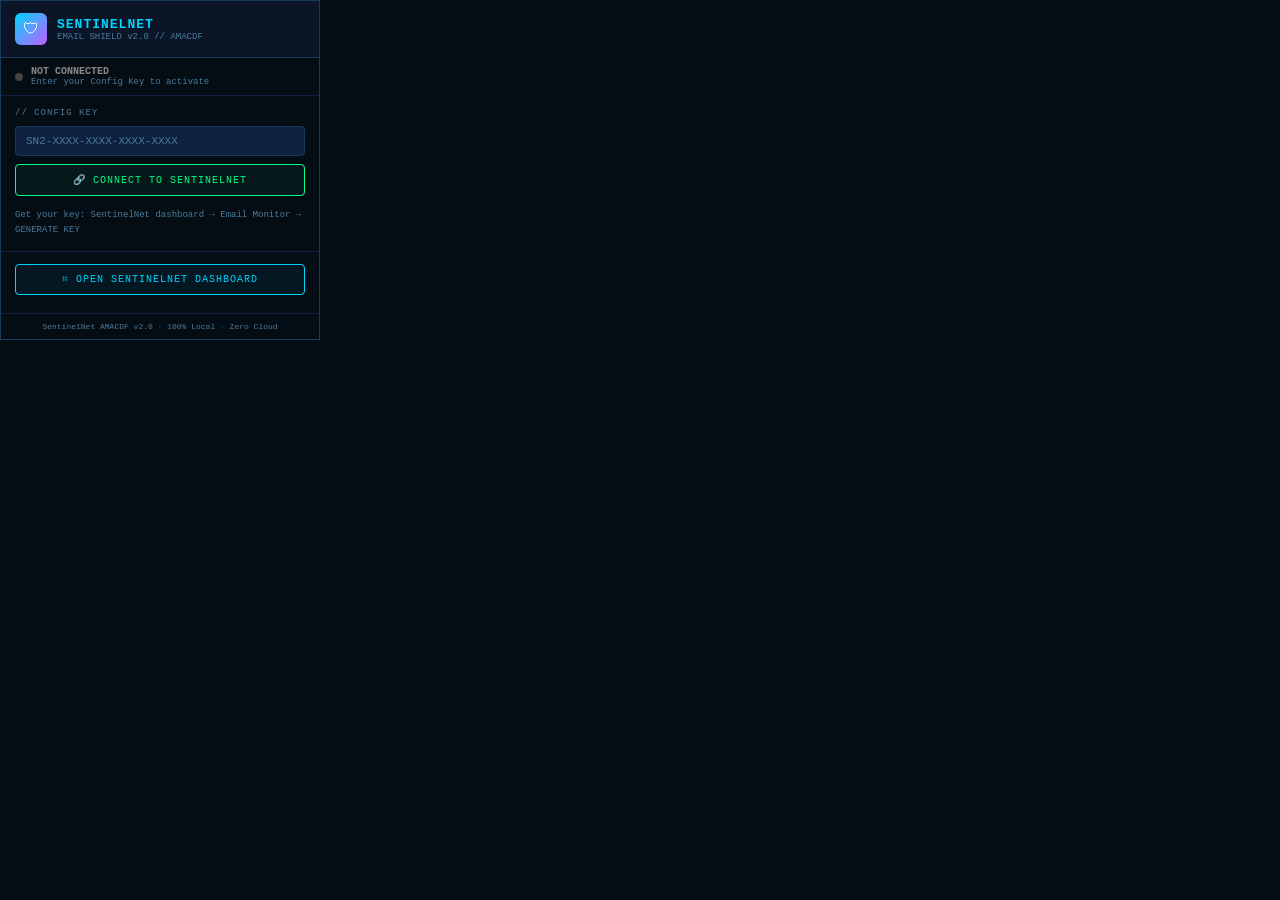
<file: Extension/popup.html>
<!DOCTYPE html>
<html lang="en">
<head>
<meta charset="UTF-8"/>
<title>SentinelNet Email Shield</title>
<style>
*{margin:0;padding:0;box-sizing:border-box;}
:root{
  --bg:#050d14;--s1:#0a1628;--s2:#0e2240;
  --c:#00d4ff;--g:#00ff88;--r:#ff2d55;--y:#ffcc00;--p:#bf5fff;
  --w:#e8f4ff;--td:#4a7a9b;--b1:#0e2240;--b2:#1a3a5c;
}
body{width:320px;background:var(--bg);color:var(--w);font-family:'Courier New',monospace;font-size:11px;border:1px solid var(--b2);}
.header{background:var(--s1);padding:12px 14px;border-bottom:1px solid var(--b2);display:flex;align-items:center;gap:10px;}
.logo-icon{width:32px;height:32px;border-radius:6px;background:linear-gradient(135deg,var(--c),var(--p));display:flex;align-items:center;justify-content:center;font-size:16px;flex-shrink:0;}
.logo-text{font-size:13px;font-weight:bold;color:var(--c);letter-spacing:1px;}
.logo-sub{font-size:9px;color:var(--td);}
.status-bar{padding:8px 14px;display:flex;align-items:center;gap:8px;border-bottom:1px solid var(--b1);}
.dot{width:8px;height:8px;border-radius:50%;flex-shrink:0;}
.dot.connected{background:var(--g);box-shadow:0 0 6px var(--g);animation:pulse 2s infinite;}
.dot.disconnected{background:#444;}
.dot.error{background:var(--r);}
.dot.checking{background:var(--y);animation:pulse 1s infinite;}
@keyframes pulse{0%,100%{opacity:1}50%{opacity:.4}}
#status-main{font-weight:bold;font-size:10px;}
#status-sub{color:var(--td);font-size:9px;}
.section{padding:12px 14px;border-bottom:1px solid var(--b1);}
.sec-title{font-size:9px;color:var(--td);letter-spacing:1px;text-transform:uppercase;margin-bottom:8px;}
.key-display{background:var(--s2);border:1px solid var(--g);border-radius:4px;padding:8px 10px;font-size:12px;color:var(--g);letter-spacing:2px;margin-bottom:8px;text-align:center;}
input{width:100%;background:var(--s2);border:1px solid var(--b2);border-radius:4px;padding:8px 10px;color:var(--w);font-size:11px;font-family:'Courier New',monospace;outline:none;letter-spacing:1px;margin-bottom:8px;}
input:focus{border-color:var(--c);}
input::placeholder{color:var(--td);letter-spacing:0;}
button{width:100%;padding:9px;border-radius:4px;cursor:pointer;font-family:'Courier New',monospace;font-size:10px;letter-spacing:1px;border:1px solid;transition:all .2s;margin-bottom:6px;}
.btn-connect{border-color:var(--g);color:var(--g);background:rgba(0,255,136,.05);}
.btn-connect:hover{background:rgba(0,255,136,.15);}
.btn-disconnect{border-color:var(--r);color:var(--r);background:rgba(255,45,85,.05);}
.btn-disconnect:hover{background:rgba(255,45,85,.15);}
.btn-dash{border-color:var(--c);color:var(--c);background:rgba(0,212,255,.05);}
.btn-dash:hover{background:rgba(0,212,255,.15);}
.result{padding:6px 8px;border-radius:4px;font-size:10px;margin-top:4px;display:none;white-space:pre-line;}
.result.ok{background:rgba(0,255,136,.08);color:var(--g);border:1px solid rgba(0,255,136,.2);}
.result.err{background:rgba(255,45,85,.08);color:var(--r);border:1px solid rgba(255,45,85,.2);}
.stats-grid{display:grid;grid-template-columns:1fr 1fr;gap:6px;}
.stat-box{background:var(--s2);border:1px solid var(--b2);border-radius:4px;padding:8px;text-align:center;}
.stat-val{font-size:18px;font-weight:bold;color:var(--c);}
.stat-lbl{font-size:8px;color:var(--td);margin-top:2px;}
.hint{font-size:9px;color:var(--td);line-height:1.7;margin-top:6px;}
.hidden{display:none!important;}
.footer{padding:8px 14px;text-align:center;color:var(--td);font-size:8px;}
</style>
</head>
<body>

<div class="header">
  <div class="logo-icon">&#x1F6E1;</div>
  <div>
    <div class="logo-text">SENTINELNET</div>
    <div class="logo-sub">EMAIL SHIELD v2.0 // AMACDF</div>
  </div>
</div>

<div class="status-bar">
  <div class="dot disconnected" id="dot"></div>
  <div>
    <div id="status-main" style="color:#888">NOT CONNECTED</div>
    <div id="status-sub">Enter your Config Key to activate</div>
  </div>
</div>

<div class="section">
  <div class="sec-title">// Config Key</div>
  <div id="view-connected" class="hidden">
    <div class="key-display" id="key-masked">SN2-****-****-****</div>
    <button class="btn-disconnect" id="btn-disconnect">&#10005; DISCONNECT</button>
  </div>
  <div id="view-disconnected">
    <input id="key-input" placeholder="SN2-XXXX-XXXX-XXXX-XXXX" maxlength="24" autocomplete="off" spellcheck="false"/>
    <button class="btn-connect" id="btn-connect">&#128279; CONNECT TO SENTINELNET</button>
    <div class="result" id="result"></div>
    <div class="hint">Get your key: SentinelNet dashboard &rarr; Email Monitor &rarr; GENERATE KEY</div>
  </div>
</div>

<div class="section hidden" id="section-stats">
  <div class="sec-title">// Session Stats</div>
  <div class="stats-grid">
    <div class="stat-box"><div class="stat-val" id="s-scanned">0</div><div class="stat-lbl">SCANNED</div></div>
    <div class="stat-box"><div class="stat-val" id="s-threats" style="color:#ff2d55">0</div><div class="stat-lbl">THREATS</div></div>
    <div class="stat-box"><div class="stat-val" id="s-blocked" style="color:#ff6600">0</div><div class="stat-lbl">FLAGGED</div></div>
    <div class="stat-box"><div class="stat-val" id="s-safe" style="color:#00ff88">0</div><div class="stat-lbl">SAFE</div></div>
  </div>
</div>

<div class="section">
  <button class="btn-dash" id="btn-dashboard">&#8983; OPEN SENTINELNET DASHBOARD</button>
</div>

<div class="footer">SentinelNet AMACDF v2.0 &middot; 100% Local &middot; Zero Cloud</div>

<script src="popup.js"></script>
</body>
</html>
</file>
